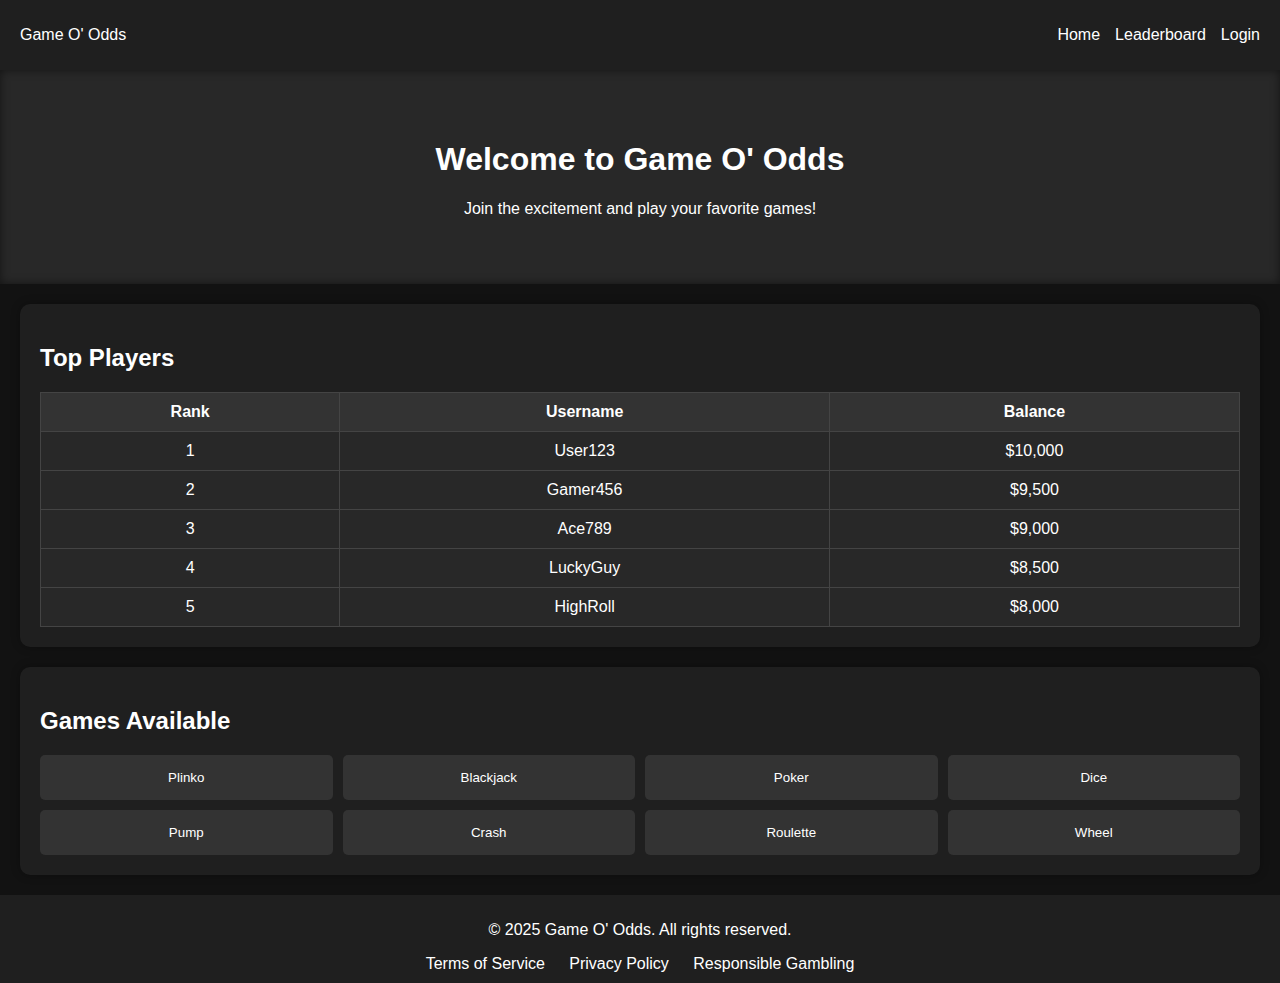
<file: index.html>
<!DOCTYPE html>
<html lang="en">
<head>
    <meta charset="UTF-8">
    <meta name="viewport" content="width=device-width, initial-scale=1.0">
    <title>Game O' Odds</title>
    <link rel="stylesheet" href="css/styles.css">
</head>
<body>
    <header>
        <div class="logo">Game O' Odds</div>
        <nav>
            <ul>
                <li><a href="#">Home</a></li>
                <li><a href="#">Leaderboard</a></li>
                <li><a href="#" id="login-link">Login</a></li>
            </ul>
        </nav>
    </header>

    <main>
        <section class="hero">
            <h1>Welcome to Game O' Odds</h1>
            <p>Join the excitement and play your favorite games!</p>
        </section>

        <section class="leaderboard">
            <h2>Top Players</h2>
            <table>
                <thead>
                    <tr>
                        <th>Rank</th>
                        <th>Username</th>
                        <th>Balance</th>
                    </tr>
                </thead>
                <tbody id="leaderboard-body">
                    <!-- Leaderboard data will be inserted here -->
                </tbody>
            </table>
        </section>

        <section class="games">
            <h2>Games Available</h2>
            <div class="game-list">
                <button onclick="location.href='plinko.html'">Plinko</button>
                <button onclick="location.href='blackjack.html'">Blackjack</button>
                <button onclick="location.href='poker.html'">Poker</button>
                <button onclick="location.href='dice.html'">Dice</button>
                <button onclick="location.href='pump.html'">Pump</button>
                <button onclick="location.href='crash.html'">Crash</button>
                <button onclick="location.href='roulette.html'">Roulette</button>
                <button onclick="location.href='wheel.html'">Wheel</button>
            </div>
        </section>
    </main>

    <footer>
        <p>&copy; 2025 Game O' Odds. All rights reserved.</p>
        <div class="footer-links">
            <a href="#">Terms of Service</a>
            <a href="#">Privacy Policy</a>
            <a href="#">Responsible Gambling</a>
        </div>
    </footer>

    <!-- Login Modal -->
    <div id="login-modal" class="modal" style="display:none;">
        <div class="modal-content">
            <span class="close" id="close-modal">&times;</span>
            <h2>Login / Sign Up</h2>
            <input type="text" id="username" placeholder="Username" required>
            <input type="email" id="email" placeholder="Email" required>
            <input type="password" id="password" placeholder="Password" required>
            <div id="error-message" style="color: red; display: none;"></div>
            <button id="login">Login</button>
            <button id="signup">Sign Up</button>
        </div>
    </div>

    <!-- Changelog Popup -->
<div id="changelog-popup" class="popup">
    <div class="popup-content">
        <span class="close" id="close-changelog">&times;</span>
        <h2>Changelog</h2>
        <div id="changelog-content">
            <ul>
                <li>Version 1.0: Initial release with exciting games!</li>
                <li>Version 1.1: Added new features and improved performance.</li>
            </ul>
        </div>
    </div>
</div>

    <script type="module" src="js/script.js"></script>
</body>
</html>
</file>
<file: css/styles.css>
body {
    font-family: Arial, sans-serif;
    margin: 0;
    padding: 0;
    background-color: #121212;
    color: #ffffff;
}

header {
    display: flex;
    justify-content: space-between;
    align-items: center;
    padding: 10px 20px;
    background-color: #1f1f1f;
}

nav ul {
    list-style: none;
    display: flex;
    gap: 15px;
}

nav a {
    color: #ffffff;
    text-decoration: none;
    transition: color 0.3s;
}

nav a:hover {
    color: #bbbbbb;
}

.hero {
    text-align: center;
    padding: 50px 20px;
    background-color: #282828;
    box-shadow: inset 0 0 10px rgba(0, 0, 0, 0.5);
}

.leaderboard, .games {
    padding: 20px;
    background-color: #1f1f1f;
    margin: 20px;
    border-radius: 10px;
    box-shadow: 0 0 10px rgba(0, 0, 0, 0.3);
}

table {
    width: 100%;
    border-collapse: collapse;
    margin-top: 10px;
}

th, td {
    border: 1px solid #444;
    padding: 10px;
    text-align: center;
    background-color: #282828;
}

th {
    background-color: #333;
}

.game-list {
    display: flex;
    flex-wrap: wrap;
    gap: 10px;
}

button {
    background-color: #333;
    color: #ffffff;
    padding: 15px 20px;
    border: none;
    border-radius: 5px;
    cursor: pointer;
    flex: 1 0 21%;
    text-align: center;
    transition: background-color 0.3s, transform 0.2s;
}

button:hover {
    background-color: #555;
    transform: scale(1.05);
}

footer {
    text-align: center;
    padding: 10px;
    background-color: #1f1f1f;
}

.footer-links a {
    color: #ffffff;
    margin: 0 10px;
    text-decoration: none;
    transition: color 0.3s;
}

.footer-links a:hover {
    color: #bbbbbb;
}

/* Popup Styles */
.popup {
    display: none; /* Ensure it's initially hidden */
    position: fixed;
    z-index: 1;
    left: 0;
    top: 0;
    width: 100%;
    height: 100%;
    overflow: auto;
    background-color: rgba(0, 0, 0, 0.8);
}

.popup-content {
    background-color: #1f1f1f;
    margin: 15% auto;
    padding: 20px;
    border: 1px solid #888;
    width: 80%;
    max-width: 400px;
    border-radius: 10px;
    box-shadow: 0 0 10px rgba(0, 0, 0, 0.5);
}

.close {
    color: #aaa;
    float: right;
    font-size: 28px;
    font-weight: bold;
    cursor: pointer;
}

.close:hover,
.close:focus {
    color: #ffffff;
    text-decoration: none;
}

input[type="text"],
input[type="email"],
input[type="password"] {
    width: calc(100% - 22px);
    padding: 10px;
    margin: 10px 0;
    border: none;
    border-radius: 5px;
    background-color: #333;
    color: #ffffff;
}

input[type="text"]:focus,
input[type="email"]:focus,
input[type="password"]:focus {
    outline: none;
    background-color: #444;
}
</file>
